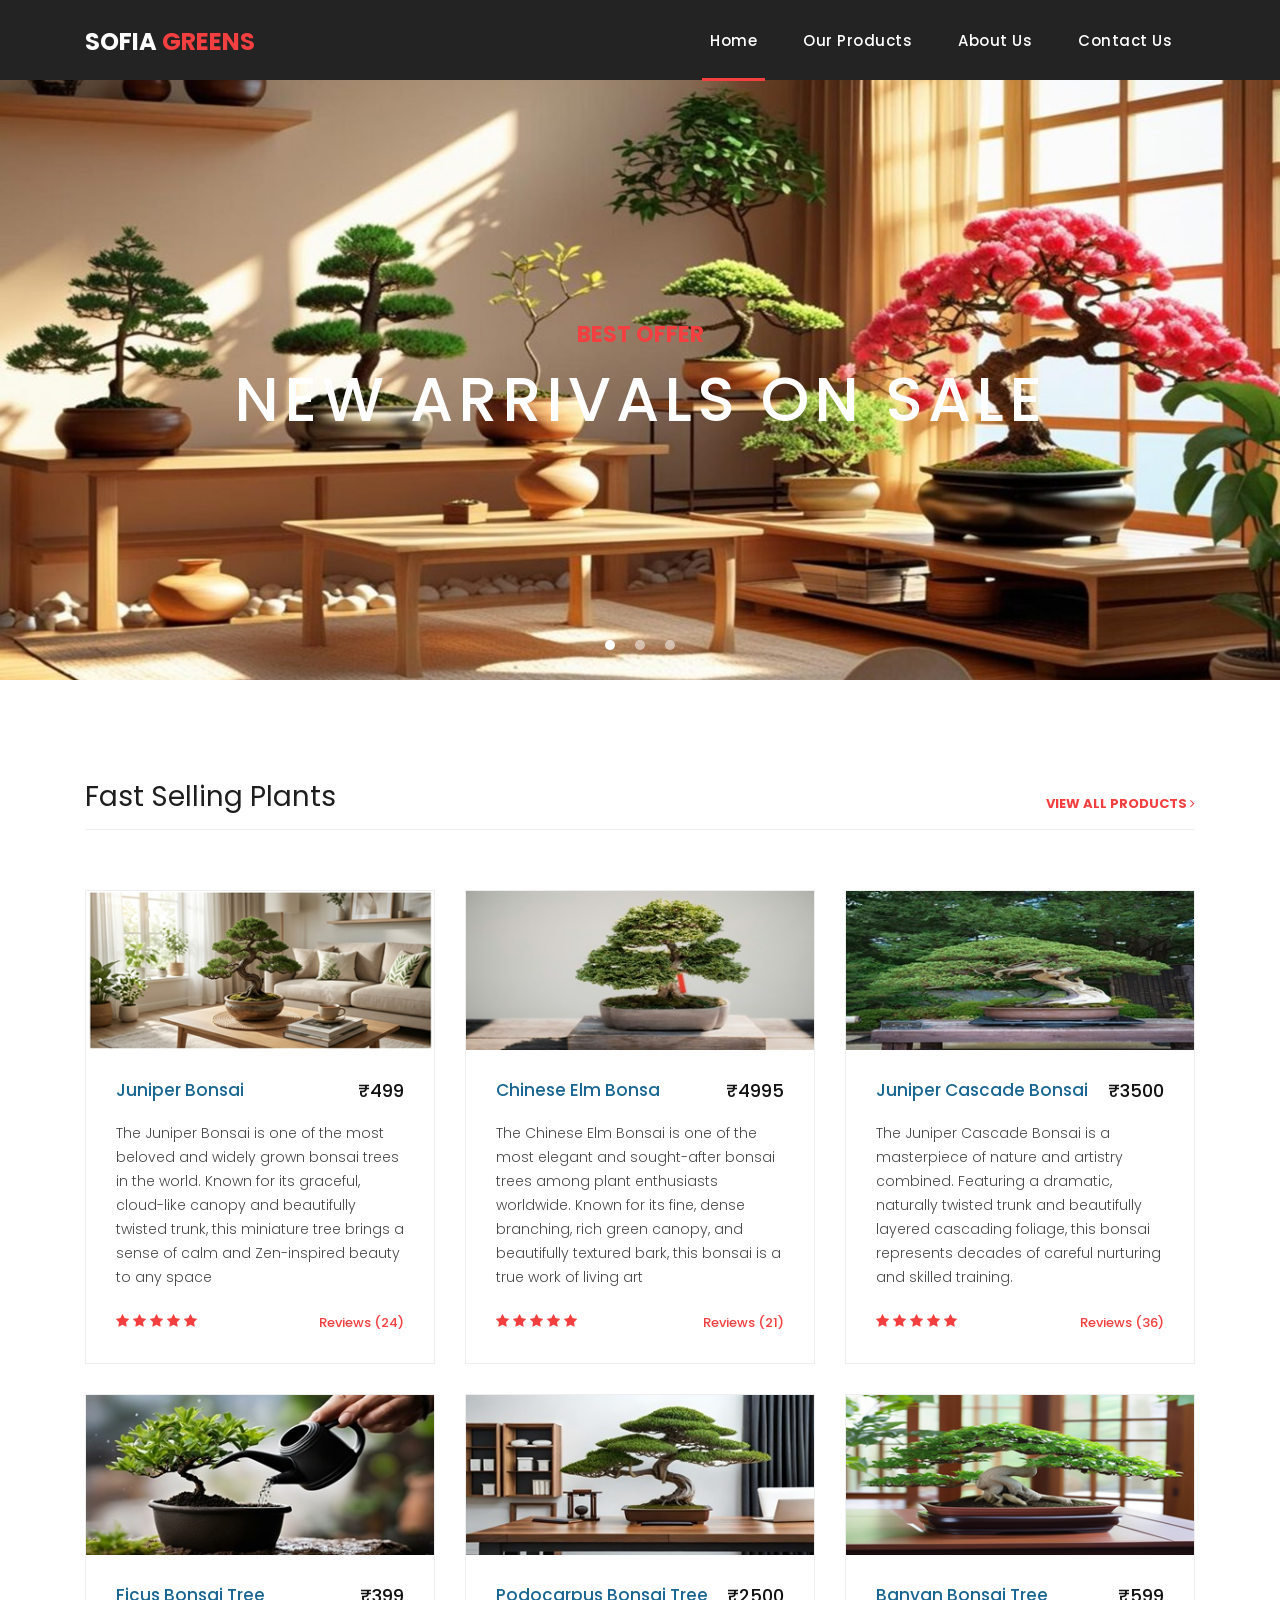
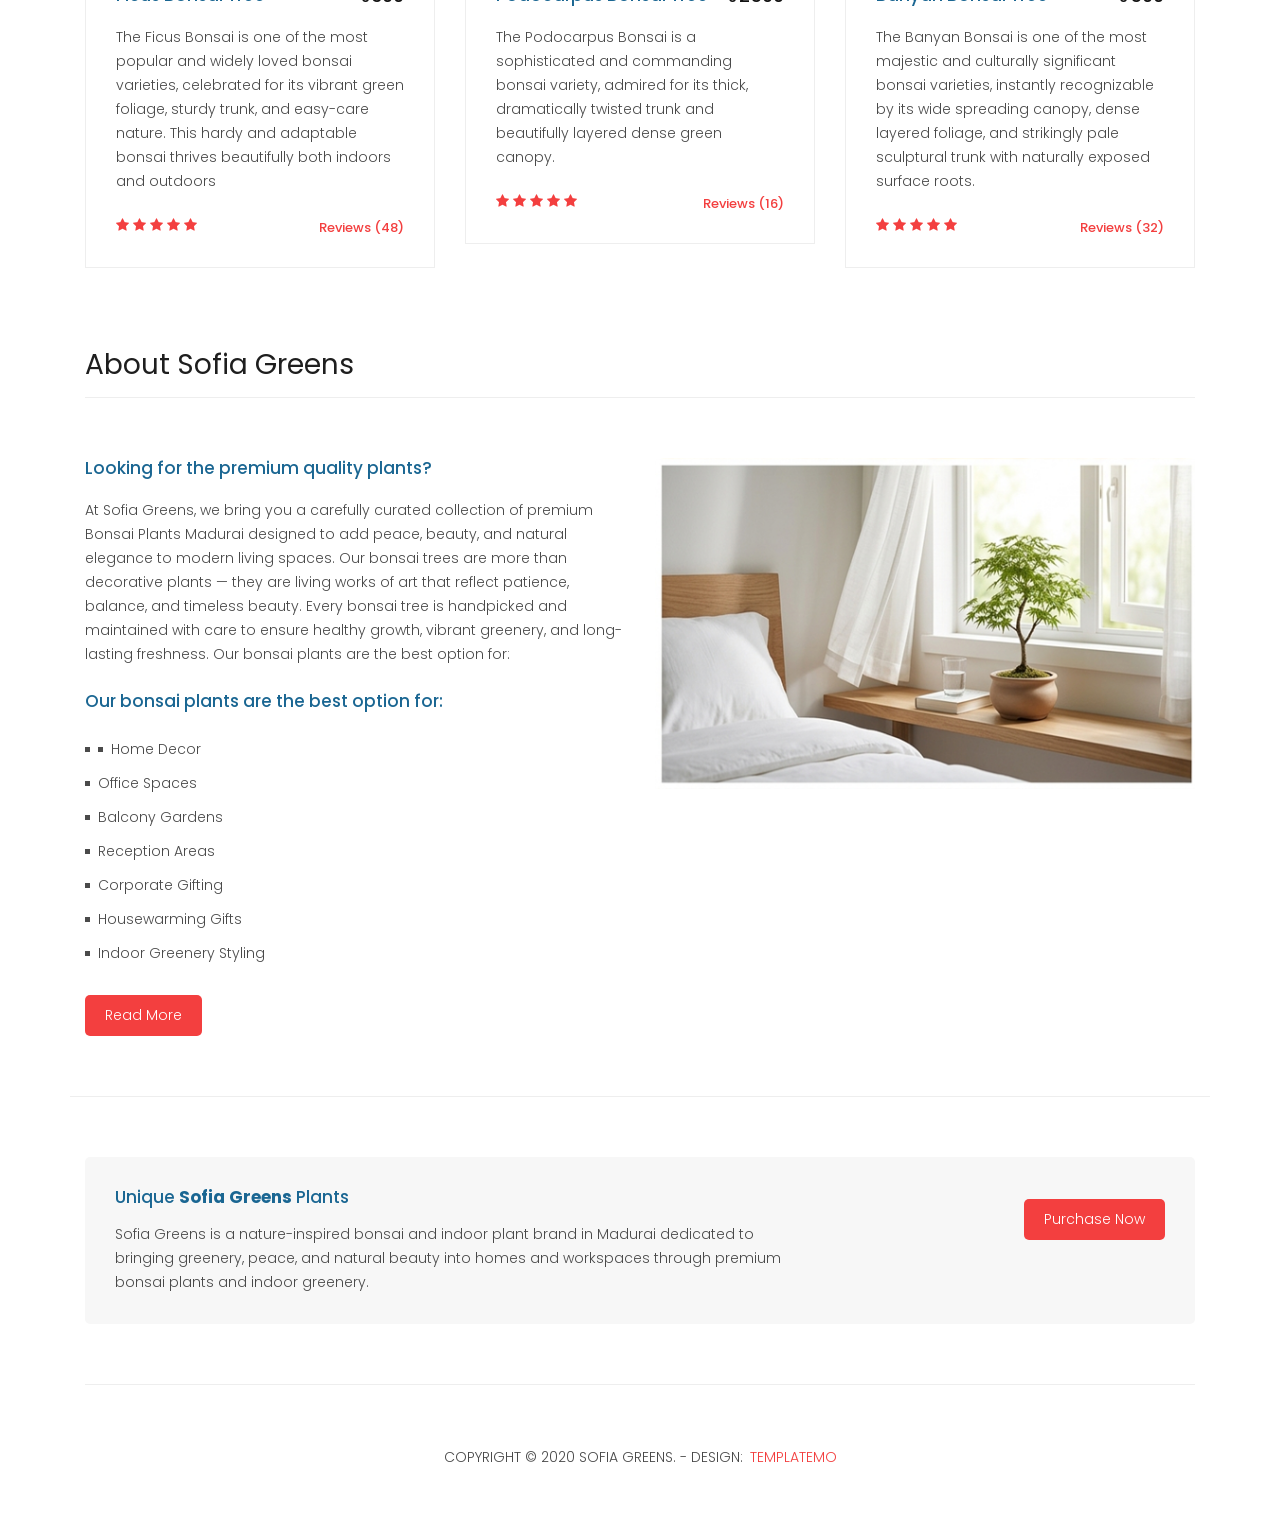
<file: index.html>
<!DOCTYPE html>
<html lang="en">

  <head>
<meta name="description" Content="Bonsai Plants Madurai, Bonsai Shop Madurai, Bonsai Trees Madurai, Indoor Plants Madurai, Best Bonsai Plants sale in Madurai">
<meta name="abstract" Content="Bonsai Plants Madurai, Bonsai Shop Madurai, Bonsai Trees Madurai, Indoor Plants Madurai, Best Bonsai Plants sale in Madurai">
<meta name="page-topic" Content="Bonsai Plants Madurai, Bonsai Shop Madurai, Bonsai Trees Madurai, Indoor Plants Madurai, Best Bonsai Plants sale in Madurai">
<meta name="page-type" Content="Bonsai Plants Madurai, Bonsai Shop Madurai, Bonsai Trees Madurai, Indoor Plants Madurai, Best Bonsai Plants sale in Madurai">
<meta name="classification" Content="Bonsai Plants Madurai, Bonsai Shop Madurai, Bonsai Trees Madurai, Indoor Plants Madurai, Best Bonsai Plants sale in Madurai">
<meta name="geography" Content="Madurai, Virudhunagar, Sivakasi, Trichy">
<meta name="city" Content="Madurai, Virudhunagar, Sivakasi, Trichy">
    <meta charset="utf-8">
    <meta name="viewport" content="width=device-width, initial-scale=1, shrink-to-fit=no">
    <meta name="description" content="">
    <meta name="author" content="">
    <link href="https://fonts.googleapis.com/css?family=Poppins:100,200,300,400,500,600,700,800,900&display=swap" rel="stylesheet">

    <title>Sofia Greens</title>

    <!-- Bootstrap core CSS -->
    <link href="vendor/bootstrap/css/bootstrap.min.css" rel="stylesheet">
<!--

TemplateMo 546 Sixteen Clothing

https://templatemo.com/tm-546-sixteen-clothing

-->

    <!-- Additional CSS Files -->
    <link rel="stylesheet" href="assets/css/fontawesome.css">
    <link rel="stylesheet" href="assets/css/templatemo-sixteen.css">
    <link rel="stylesheet" href="assets/css/owl.css">

  </head>

  <body>

    <!-- ***** Preloader Start ***** -->
    <div id="preloader">
        <div class="jumper">
            <div></div>
            <div></div>
            <div></div>
        </div>
    </div>  
    <!-- ***** Preloader End ***** -->

    <!-- Header -->
    <header class="">
      <nav class="navbar navbar-expand-lg">
        <div class="container">
          <a class="navbar-brand" href="index.html"><h2>Sofia <em>Greens</em></h2></a>
          <button class="navbar-toggler" type="button" data-toggle="collapse" data-target="#navbarResponsive" aria-controls="navbarResponsive" aria-expanded="false" aria-label="Toggle navigation">
            <span class="navbar-toggler-icon"></span>
          </button>
          <div class="collapse navbar-collapse" id="navbarResponsive">
            <ul class="navbar-nav ml-auto">
              <li class="nav-item active">
                <a class="nav-link" href="index.html">Home
                  <span class="sr-only">(current)</span>
                </a>
              </li> 
              <li class="nav-item">
                <a class="nav-link" href="products.html">Our Products</a>
              </li>
              <li class="nav-item">
                <a class="nav-link" href="about.html">About Us</a>
              </li>
              <li class="nav-item">
                <a class="nav-link" href="contact.html">Contact Us</a>
              </li>
            </ul>
          </div>
        </div>
      </nav>
    </header>

    <!-- Page Content -->
    <!-- Banner Starts Here -->
    <div class="banner header-text">
      <div class="owl-banner owl-carousel">
        <div class="banner-item-01">
          <div class="text-content">
            <h4>Best Offer</h4>
            <h2>New Arrivals On Sale</h2>
          </div>
        </div>
        <div class="banner-item-02">
          <div class="text-content">
            <h4>Flash Deals</h4>
            <h2>Get your best products</h2>
          </div>
        </div>
        <div class="banner-item-03">
          <div class="text-content">
            <h4>Last Minute</h4>
            <h2>Grab last minute deals</h2>
          </div>
        </div>
      </div>
    </div>
    <!-- Banner Ends Here -->

    <div class="latest-products">
      <div class="container">
        <div class="row">
          <div class="col-md-12">
            <div class="section-heading">
              <h2>Fast Selling Plants</h2>
              <a href="products.html">view all products <i class="fa fa-angle-right"></i></a>
            </div>
          </div>
          <div class="col-md-4">
            <div class="product-item">
              <a href="#"><img src="assets/images/Products image1.png" alt=""></a>
              <div class="down-content">
                <a href="#"><h4>Juniper Bonsai</h4></a>
                <h6>₹499</h6>
                <p>The Juniper Bonsai is one of the most beloved and widely grown bonsai trees in the world. Known for its graceful, cloud-like canopy and beautifully twisted trunk, this miniature tree brings a sense of calm and Zen-inspired beauty to any space</p>
                <ul class="stars">
                  <li><i class="fa fa-star"></i></li>
                  <li><i class="fa fa-star"></i></li>
                  <li><i class="fa fa-star"></i></li>
                  <li><i class="fa fa-star"></i></li>
                  <li><i class="fa fa-star"></i></li>
                </ul>
                <span>Reviews (24)</span>
              </div>
            </div>
          </div>
          <div class="col-md-4">
            <div class="product-item">
              <a href="#"><img src="assets/images/product image2.jpg" alt=""></a>
              <div class="down-content">
                <a href="#"><h4>Chinese Elm Bonsa</h4></a>
                <h6>₹4995</h6>
                <p>The Chinese Elm Bonsai is one of the most elegant and sought-after bonsai trees among plant enthusiasts worldwide. Known for its fine, dense branching, rich green canopy, and beautifully textured bark, this bonsai is a true work of living art</p>
                <ul class="stars">
                  <li><i class="fa fa-star"></i></li>
                  <li><i class="fa fa-star"></i></li>
                  <li><i class="fa fa-star"></i></li>
                  <li><i class="fa fa-star"></i></li>
                  <li><i class="fa fa-star"></i></li>
                </ul>
                <span>Reviews (21)</span>
              </div>
            </div>
          </div>
          <div class="col-md-4">
            <div class="product-item">
              <a href="#"><img src="assets/images/product image3.jpg" alt=""></a>
              <div class="down-content">
                <a href="#"><h4>Juniper Cascade Bonsai</h4></a>
                <h6>₹3500</h6>
                <p>The Juniper Cascade Bonsai is a masterpiece of nature and artistry combined. Featuring a dramatic, naturally twisted trunk and beautifully layered cascading foliage, this bonsai represents decades of careful nurturing and skilled training.</p>
                <ul class="stars">
                  <li><i class="fa fa-star"></i></li>
                  <li><i class="fa fa-star"></i></li>
                  <li><i class="fa fa-star"></i></li>
                  <li><i class="fa fa-star"></i></li>
                  <li><i class="fa fa-star"></i></li>
                </ul>
                <span>Reviews (36)</span>
              </div>
            </div>
          </div>
          <div class="col-md-4">
            <div class="product-item">
              <a href="#"><img src="assets/images/product image4.jpg" alt=""></a>
              <div class="down-content">
                <a href="#"><h4>Ficus Bonsai Tree</h4></a>
               <h6>₹399</h6>
                <p>The Ficus Bonsai is one of the most popular and widely loved bonsai varieties, celebrated for its vibrant green foliage, sturdy trunk, and easy-care nature. This hardy and adaptable bonsai thrives beautifully both indoors and outdoors</p>
                <ul class="stars">
                  <li><i class="fa fa-star"></i></li>
                  <li><i class="fa fa-star"></i></li>
                  <li><i class="fa fa-star"></i></li>
                  <li><i class="fa fa-star"></i></li>
                  <li><i class="fa fa-star"></i></li>
                </ul>
                <span>Reviews (48)</span>
              </div>
            </div>
          </div>
          <div class="col-md-4">
            <div class="product-item">
              <a href="#"><img src="assets/images/product image5.jpg" alt=""></a>
              <div class="down-content">
                <a href="#"><h4>Podocarpus Bonsai Tree</h4></a>
                <h6>₹2500</h6>
                <p>The Podocarpus Bonsai is a sophisticated and commanding bonsai variety, admired for its thick, dramatically twisted trunk and beautifully layered dense green canopy.</p>
                <ul class="stars">
                  <li><i class="fa fa-star"></i></li>
                  <li><i class="fa fa-star"></i></li>
                  <li><i class="fa fa-star"></i></li>
                  <li><i class="fa fa-star"></i></li>
                  <li><i class="fa fa-star"></i></li>
                </ul>
                <span>Reviews (16)</span>
              </div>
            </div>
          </div>
          <div class="col-md-4">
            <div class="product-item">
              <a href="#"><img src="assets/images/product image6.png" alt=""></a>
              <div class="down-content">
                <a href="#"><h4>Banyan Bonsai Tree</h4></a>
                <h6>₹599</h6>
                <p>The Banyan Bonsai is one of the most majestic and culturally significant bonsai varieties, instantly recognizable by its wide spreading canopy, dense layered foliage, and strikingly pale sculptural trunk with naturally exposed surface roots.</p>
                <ul class="stars">
                  <li><i class="fa fa-star"></i></li>
                  <li><i class="fa fa-star"></i></li>
                  <li><i class="fa fa-star"></i></li>
                  <li><i class="fa fa-star"></i></li>
                  <li><i class="fa fa-star"></i></li>
                </ul>
                <span>Reviews (32)</span>
              </div>
            </div>
          </div>
        </div>
      </div>
    </div>

    <div class="best-features">
      <div class="container">
        <div class="row">
          <div class="col-md-12">
            <div class="section-heading">
              <h2>About Sofia Greens</h2>
            </div>
          </div>
          <div class="col-md-6">
            <div class="left-content">
              <h4>Looking for the premium quality plants?</h4>
              <p><a rel="nofollow" href="https://templatemo.com/tm-546-sixteen-clothing" target="_parent"></a>At Sofia Greens, we bring you a carefully curated collection of premium Bonsai Plants Madurai designed to add peace, beauty, and natural elegance to modern living spaces. Our bonsai trees are more than decorative plants — they are living works of art that reflect patience, balance, and timeless beauty. Every bonsai tree is handpicked and maintained with care to ensure healthy growth, vibrant greenery, and long-lasting freshness. Our bonsai plants are the best option for:</p>
<a rel="nofollow" href="https://templatemo.com/contact"><h4>Our bonsai plants are the best option for:</h4></p>
              <ul class="featured-list">
                <li><a href="#">Home Decor</a></li>
                <li><a href="#">Office Spaces</a></li>                  
                <li><a href="#">Balcony Gardens</a></li>
                <li><a href="#">Reception Areas</a></li>
                <li><a href="#">Corporate Gifting</a></li>
                <li><a href="#">Housewarming Gifts</a></li>
                <li><a href="#">Indoor Greenery Styling</a></li>
              </ul>
              <a href="about.html" class="filled-button">Read More</a>
            </div>
          </div>
          <div class="col-md-6">
            <div class="right-image">
              <img src="assets/images/Home page1.png" alt="">
            </div>
          </div>
        </div>
      </div>
    </div>


    <div class="call-to-action">
      <div class="container">
        <div class="row">
          <div class="col-md-12">
            <div class="inner-content">
              <div class="row">
                <div class="col-md-8">
                  <h4>Unique <em>Sofia Greens</em> Plants</h4>
                  <p>Sofia Greens is a nature-inspired bonsai and indoor plant brand in Madurai dedicated to bringing greenery, peace, and natural beauty into homes and workspaces through premium bonsai plants and indoor greenery.</p>
                </div>
                <div class="col-md-4">
                  <a href="#" class="filled-button">Purchase Now</a>
                </div>
              </div>
            </div>
          </div>
        </div>
      </div>
    </div>

    
    <footer>
      <div class="container">
        <div class="row">
          <div class="col-md-12">
            <div class="inner-content">
              <p>Copyright &copy; 2020 Sofia Greens.
            
            - Design: <a rel="nofollow noopener" href="https://templatemo.com" target="_blank">TemplateMo</a></p>
            </div>
          </div>
        </div>
      </div>
    </footer>


    <!-- Bootstrap core JavaScript -->
    <script src="vendor/jquery/jquery.min.js"></script>
    <script src="vendor/bootstrap/js/bootstrap.bundle.min.js"></script>


    <!-- Additional Scripts -->
    <script src="assets/js/custom.js"></script>
    <script src="assets/js/owl.js"></script>
    <script src="assets/js/slick.js"></script>
    <script src="assets/js/isotope.js"></script>
    <script src="assets/js/accordions.js"></script>


    <script language = "text/Javascript"> 
      cleared[0] = cleared[1] = cleared[2] = 0; //set a cleared flag for each field
      function clearField(t){                   //declaring the array outside of the
      if(! cleared[t.id]){                      // function makes it static and global
          cleared[t.id] = 1;  // you could use true and false, but that's more typing
          t.value='';         // with more chance of typos
          t.style.color='#fff';
          }
      }
    </script>


  </body>

</html>
</file>
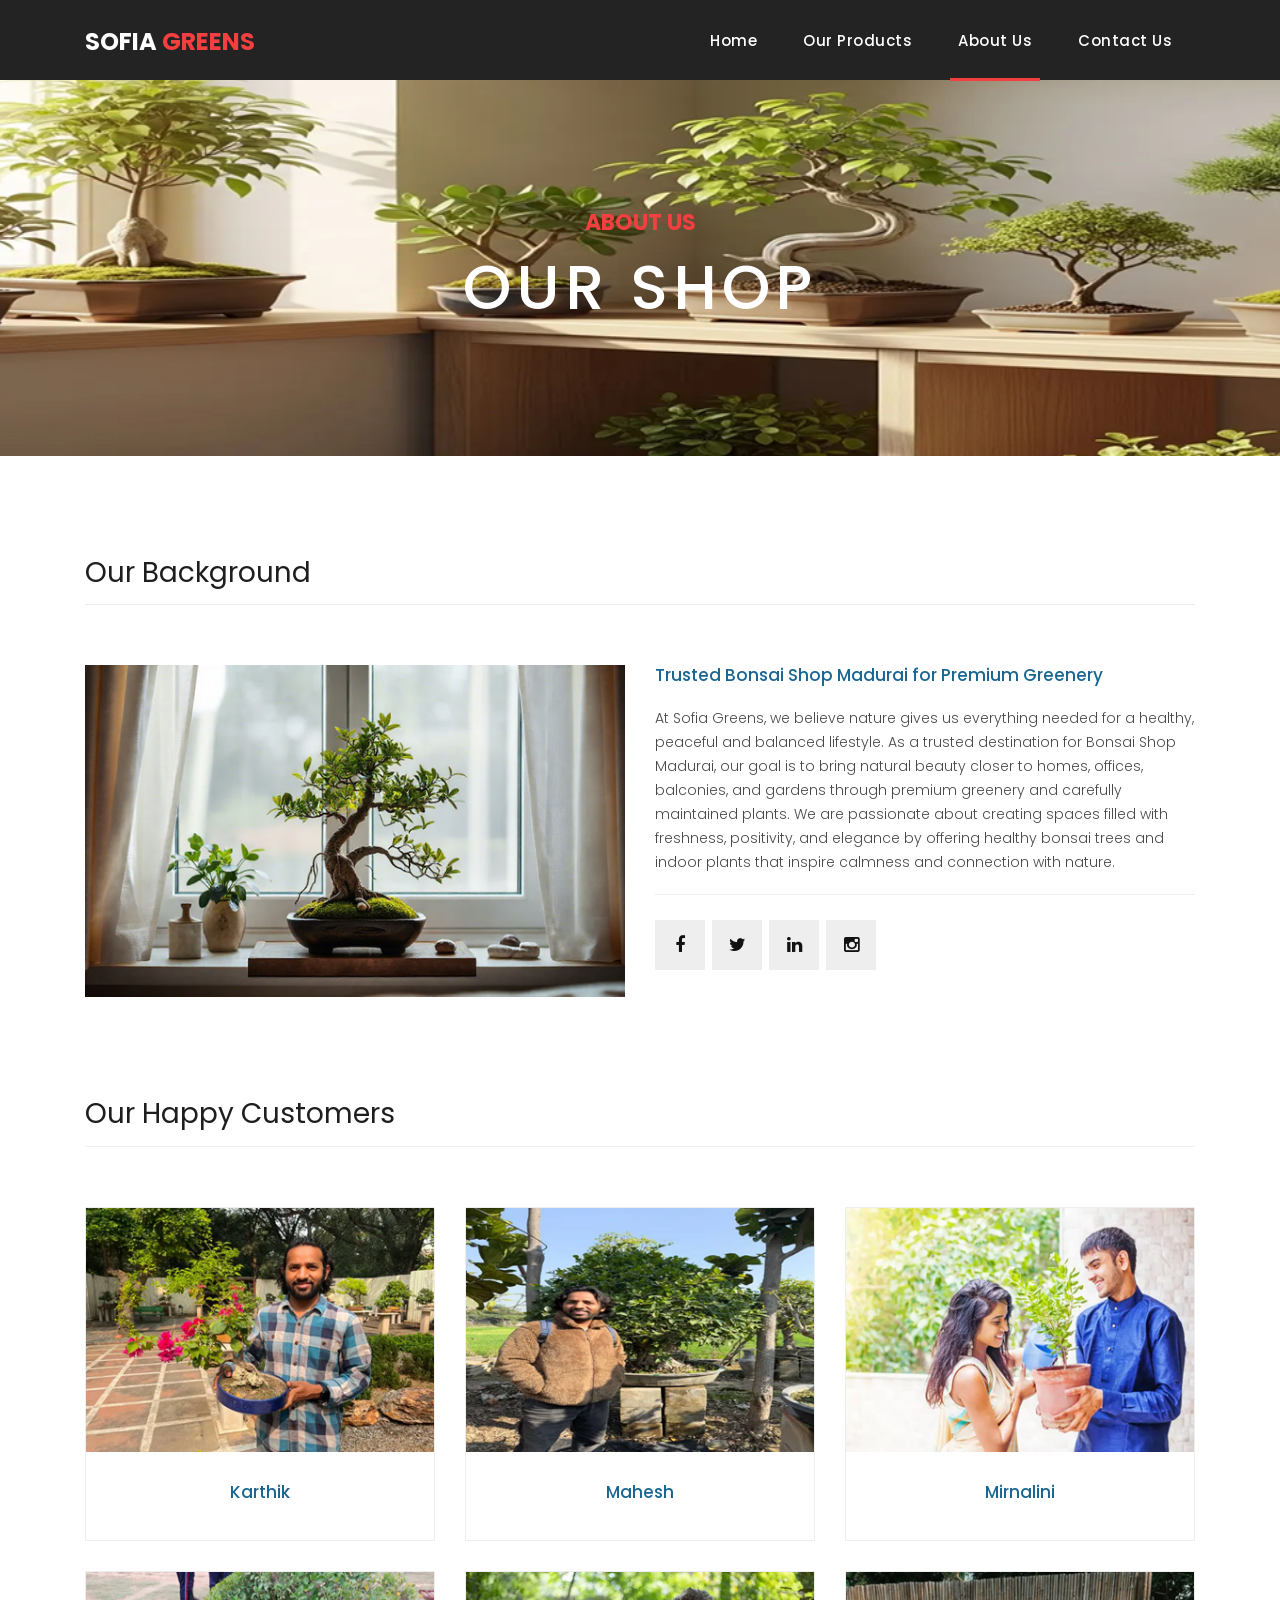
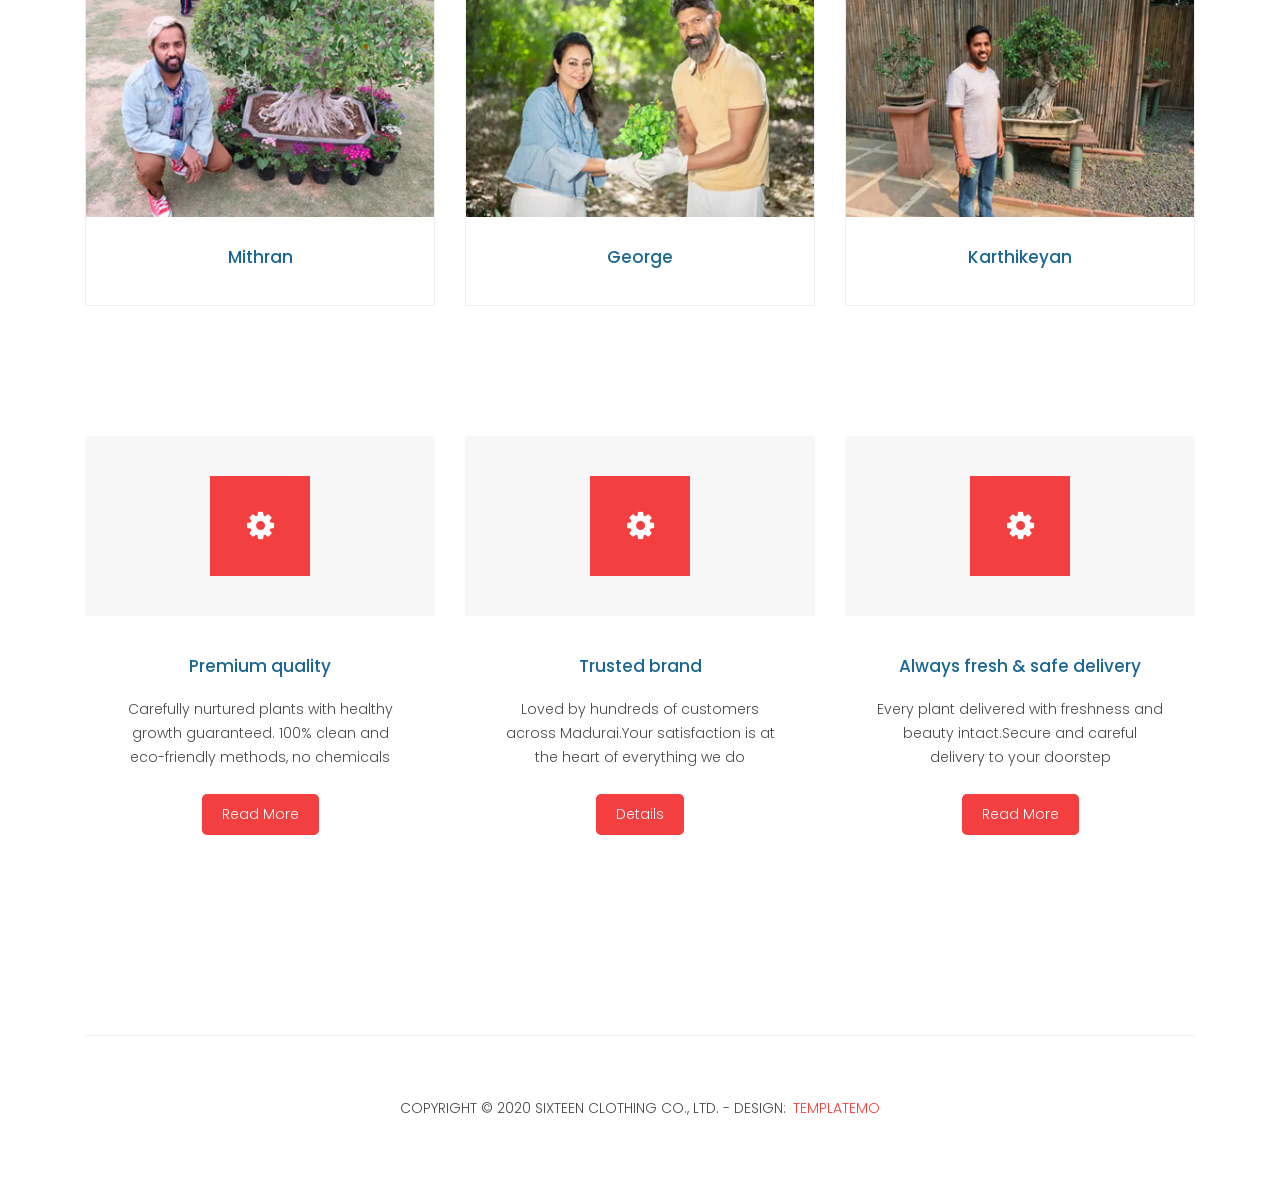
<file: about.html>
<!DOCTYPE html>
<html lang="en">

  <head>

    <meta charset="utf-8">
    <meta name="viewport" content="width=device-width, initial-scale=1, shrink-to-fit=no">
    <meta name="description" content="">
    <meta name="author" content="">
    <link href="https://fonts.googleapis.com/css?family=Poppins:100,200,300,400,500,600,700,800,900&display=swap" rel="stylesheet">

    <title>Sixteen Clothing - About Page</title>

    <!-- Bootstrap core CSS -->
    <link href="vendor/bootstrap/css/bootstrap.min.css" rel="stylesheet">
<!--

TemplateMo 546 Sixteen Clothing

https://templatemo.com/tm-546-sixteen-clothing

-->

    <!-- Additional CSS Files -->
    <link rel="stylesheet" href="assets/css/fontawesome.css">
    <link rel="stylesheet" href="assets/css/templatemo-sixteen.css">
    <link rel="stylesheet" href="assets/css/owl.css">

  </head>

  <body>

    <!-- ***** Preloader Start ***** -->
    <div id="preloader">
        <div class="jumper">
            <div></div>
            <div></div>
            <div></div>
        </div>
    </div>  
    <!-- ***** Preloader End ***** -->

    <!-- Header -->
    <header class="">
      <nav class="navbar navbar-expand-lg">
        <div class="container">
          <a class="navbar-brand" href="index.html"><h2>Sofia <em>Greens</em></h2></a>
          <button class="navbar-toggler" type="button" data-toggle="collapse" data-target="#navbarResponsive" aria-controls="navbarResponsive" aria-expanded="false" aria-label="Toggle navigation">
            <span class="navbar-toggler-icon"></span>
          </button>
          <div class="collapse navbar-collapse" id="navbarResponsive">
            <ul class="navbar-nav ml-auto">
              <li class="nav-item">
                <a class="nav-link" href="index.html">Home
                  <span class="sr-only">(current)</span>
                </a>
              </li> 
              <li class="nav-item">
                <a class="nav-link" href="products.html">Our Products</a>
              </li>
              <li class="nav-item active">
                <a class="nav-link" href="about.html">About Us</a>
              </li>
              <li class="nav-item">
                <a class="nav-link" href="contact.html">Contact Us</a>
              </li>
            </ul>
          </div>
        </div>
      </nav>
    </header>

    <!-- Page Content -->
    <div class="page-heading about-heading header-text">
      <div class="container">
        <div class="row">
          <div class="col-md-12">
            <div class="text-content">
              <h4>about us</h4>
              <h2>our shop</h2>
            </div>
          </div>
        </div>
      </div>
    </div>


    <div class="best-features about-features">
      <div class="container">
        <div class="row">
          <div class="col-md-12">
            <div class="section-heading">
              <h2>Our Background</h2>
            </div>
          </div>
          <div class="col-md-6">
            <div class="right-image">
              <img src="assets/images/H2.png" alt="">
            </div>
          </div>
          <div class="col-md-6">
            <div class="left-content">
              <h4>Trusted Bonsai Shop Madurai for Premium Greenery</h4>
              <p>At Sofia Greens, we believe nature gives us everything needed for a healthy, peaceful and balanced lifestyle. As a trusted destination for Bonsai Shop Madurai, our goal is to bring natural beauty closer to homes, offices, balconies, and gardens through premium greenery and carefully maintained plants. We are passionate about creating spaces filled with freshness, positivity, and elegance by offering healthy bonsai trees and indoor plants that inspire calmness and connection with nature.</p>
              <ul class="social-icons">
                <li><a href="#"><i class="fa fa-facebook"></i></a></li>
                <li><a href="#"><i class="fa fa-twitter"></i></a></li>
                <li><a href="#"><i class="fa fa-linkedin"></i></a></li>
                <li><a href="#"><i class="fa fa-instagram"></i></a></li>
              </ul>
            </div>
          </div>
        </div>
      </div>
    </div>

    
    <div class="team-members">
      <div class="container">
        <div class="row">
          <div class="col-md-12">
            <div class="section-heading">
              <h2>Our Happy Customers</h2>
            </div>
          </div>
          <div class="col-md-4">
            <div class="team-member">
              <div class="thumb-container">
                <img src="assets/images/cust1.png" alt="">
                <div class="hover-effect">
                  <div class="hover-content">
                  </div>
                </div>
              </div>
              <div class="down-content">
                <h4>Karthik</h4>
            </div>
            </div>
          </div>
          <div class="col-md-4">
            <div class="team-member">
              <div class="thumb-container">
                <img src="assets/images/cust2.png" alt="">
                <div class="hover-effect">
                  <div class="hover-content">
                  </div>
                </div>
              </div>
              <div class="down-content">
                <h4>Mahesh</h4>
              </div>
            </div>
          </div>
          <div class="col-md-4">
            <div class="team-member">
              <div class="thumb-container">
                <img src="assets/images/cust3.png" alt="">
                <div class="hover-effect">
                  <div class="hover-content">
                  </div>
                </div>
              </div>
              <div class="down-content">
                <h4>Mirnalini</h4>
              </div>
            </div>
          </div>
          <div class="col-md-4">
            <div class="team-member">
              <div class="thumb-container">
                <img src="assets/images/cust4.png" alt="">
                <div class="hover-effect">
                  <div class="hover-content">
                  </div>
                </div>
              </div>
              <div class="down-content">
                <h4>Mithran</h4>
              </div>
            </div>
          </div>
          <div class="col-md-4">
            <div class="team-member">
              <div class="thumb-container">
                <img src="assets/images/cust5.png" alt="">
                <div class="hover-effect">
                  <div class="hover-content">
                  </div>
                </div>
              </div>
              <div class="down-content">
                <h4>George</h4>
              </div>
            </div>
          </div>
          <div class="col-md-4">
            <div class="team-member">
              <div class="thumb-container">
                <img src="assets/images/cust6.png" alt="">
                <div class="hover-effect">
                  <div class="hover-content">
                  </div>
                </div>
              </div>
              <div class="down-content">
                <h4>Karthikeyan</h4>
              </div>
            </div>
          </div>
        </div>
      </div>
    </div>


    <div class="services">
      <div class="container">
        <div class="row">
          <div class="col-md-4">
            <div class="service-item">
              <div class="icon">
                <i class="fa fa-gear"></i>
              </div>
              <div class="down-content">
                <h4>Premium quality</h4>
                <p>Carefully nurtured plants with healthy growth guaranteed. 100% clean and eco-friendly methods, no chemicals</p>
                <a href="#" class="filled-button">Read More</a>
              </div>
            </div>
          </div>
          <div class="col-md-4">
            <div class="service-item">
              <div class="icon">
                <i class="fa fa-gear"></i>
              </div>
              <div class="down-content">
                <h4>Trusted brand</h4>
                <p>Loved by hundreds of customers across Madurai.Your satisfaction is at the heart of everything we do</p>
                <a href="#" class="filled-button">Details</a>
              </div>
            </div>
          </div>
          <div class="col-md-4">
            <div class="service-item">
              <div class="icon">
                <i class="fa fa-gear"></i>
              </div>
              <div class="down-content">
                <h4>Always fresh & safe delivery</h4>
                <p>Every plant delivered with freshness and beauty intact.Secure and careful delivery to your doorstep</p>
                <a href="#" class="filled-button">Read More</a>
              </div>
            </div>
          </div>
        </div>
      </div>
    </div>
    
    <footer>
      <div class="container">
        <div class="row">
          <div class="col-md-12">
            <div class="inner-content">
              <p>Copyright &copy; 2020 Sixteen Clothing Co., Ltd.
            
            - Design: <a rel="nofollow noopener" href="https://templatemo.com" target="_blank">TemplateMo</a></p>
            </div>
          </div>
        </div>
      </div>
    </footer>


    <!-- Bootstrap core JavaScript -->
    <script src="vendor/jquery/jquery.min.js"></script>
    <script src="vendor/bootstrap/js/bootstrap.bundle.min.js"></script>


    <!-- Additional Scripts -->
    <script src="assets/js/custom.js"></script>
    <script src="assets/js/owl.js"></script>
    <script src="assets/js/slick.js"></script>
    <script src="assets/js/isotope.js"></script>
    <script src="assets/js/accordions.js"></script>


    <script language = "text/Javascript"> 
      cleared[0] = cleared[1] = cleared[2] = 0; //set a cleared flag for each field
      function clearField(t){                   //declaring the array outside of the
      if(! cleared[t.id]){                      // function makes it static and global
          cleared[t.id] = 1;  // you could use true and false, but that's more typing
          t.value='';         // with more chance of typos
          t.style.color='#fff';
          }
      }
    </script>


  </body>

</html>
</file>
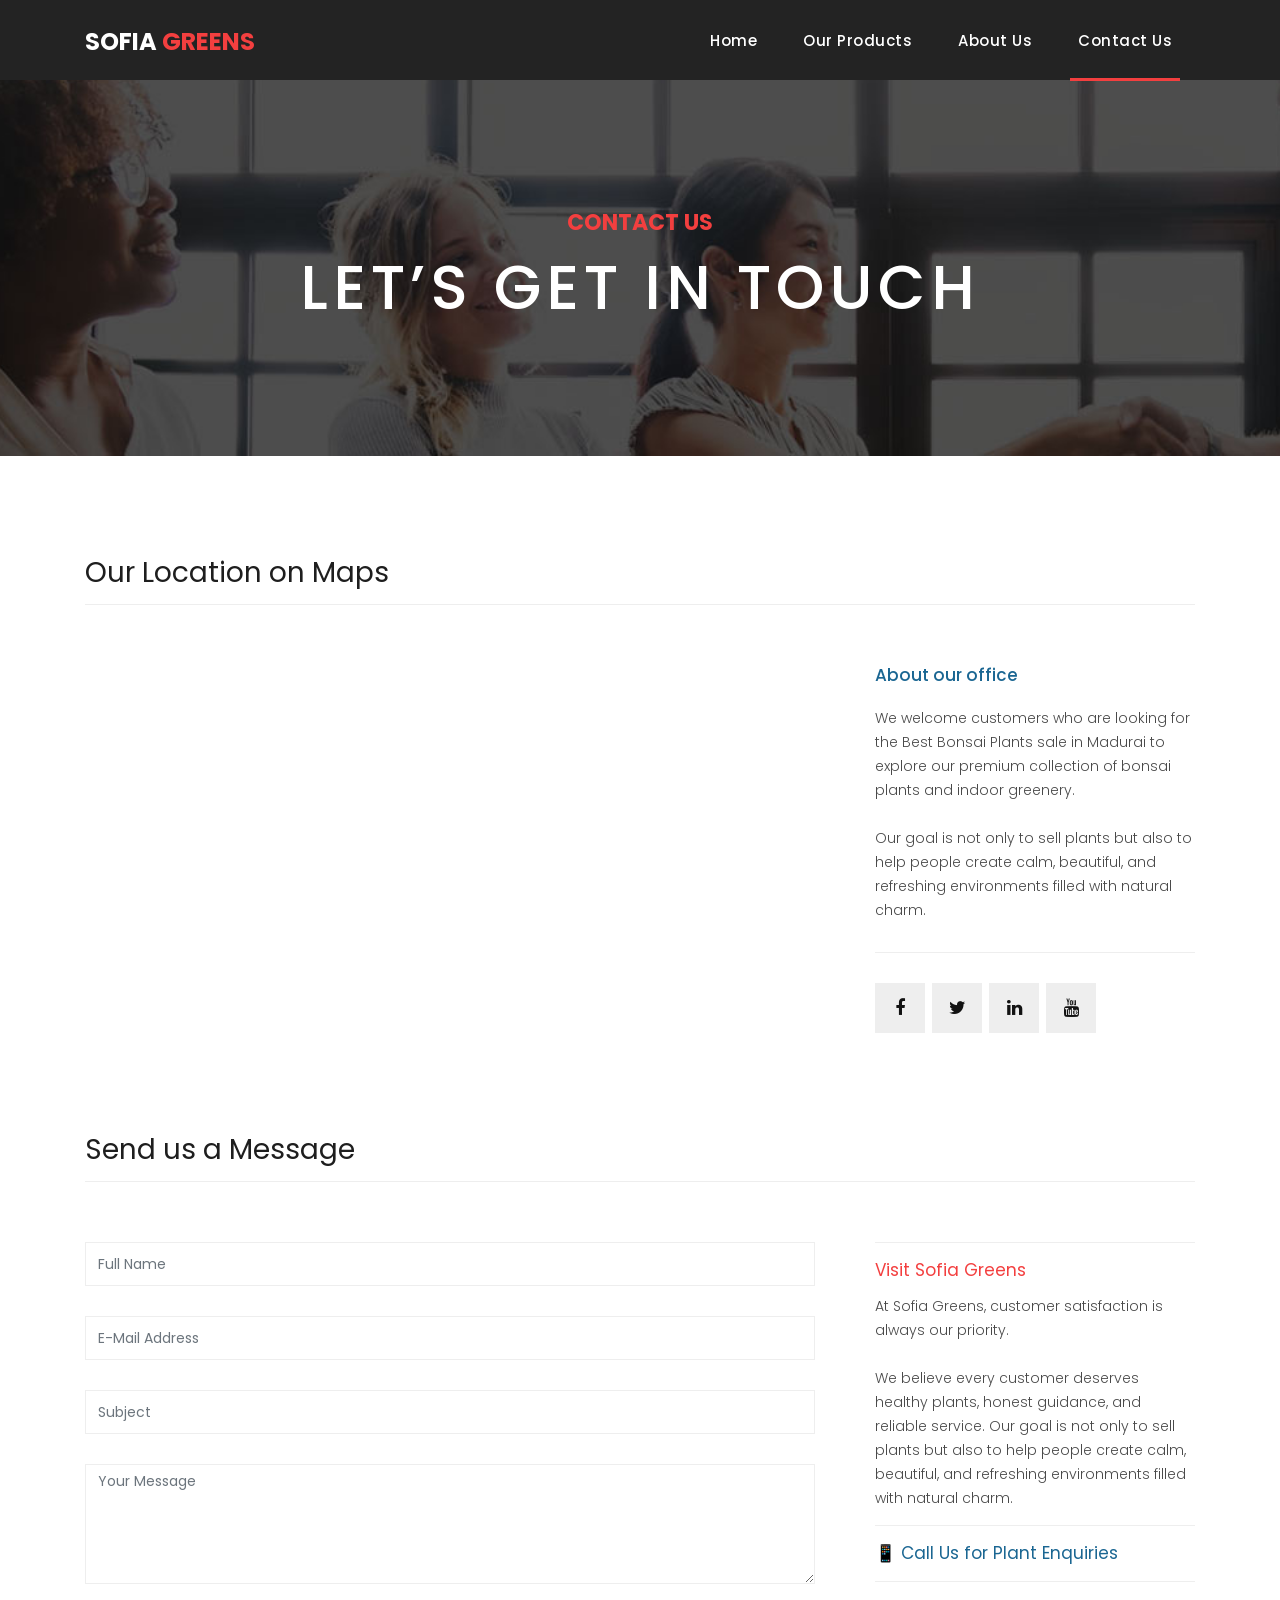
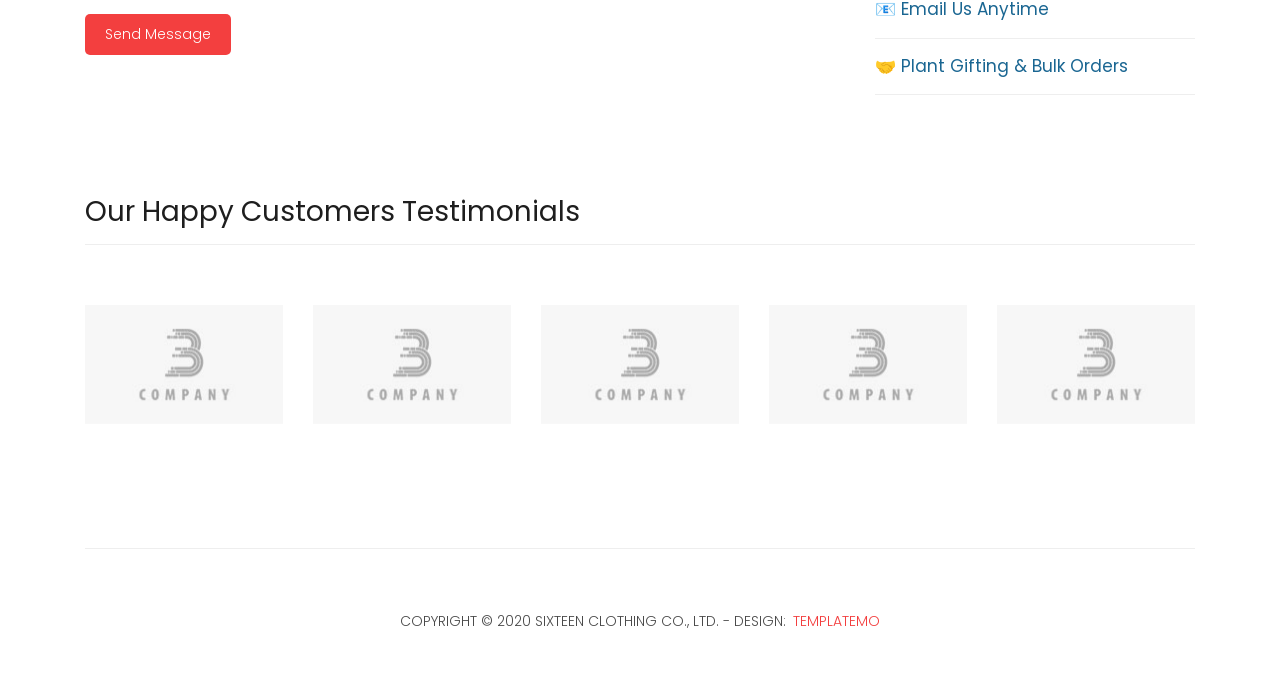
<file: contact.html>
<!DOCTYPE html>
<html lang="en">

  <head>

    <meta charset="utf-8">
    <meta name="viewport" content="width=device-width, initial-scale=1, shrink-to-fit=no">
    <meta name="description" content="">
    <meta name="author" content="">
    <link href="https://fonts.googleapis.com/css?family=Poppins:100,200,300,400,500,600,700,800,900&display=swap" rel="stylesheet">

    <title>Sixteen Clothing - Contact Page</title>

    <!-- Bootstrap core CSS -->
    <link href="vendor/bootstrap/css/bootstrap.min.css" rel="stylesheet">
<!--

TemplateMo 546 Sixteen Clothing

https://templatemo.com/tm-546-sixteen-clothing

-->

    <!-- Additional CSS Files -->
    <link rel="stylesheet" href="assets/css/fontawesome.css">
    <link rel="stylesheet" href="assets/css/templatemo-sixteen.css">
    <link rel="stylesheet" href="assets/css/owl.css">

  </head>

  <body>

    <!-- ***** Preloader Start ***** -->
    <div id="preloader">
        <div class="jumper">
            <div></div>
            <div></div>
            <div></div>
        </div>
    </div>  
    <!-- ***** Preloader End ***** -->

    <!-- Header -->
    <header class="">
      <nav class="navbar navbar-expand-lg">
        <div class="container">
          <a class="navbar-brand" href="index.html"><h2>Sofia <em>Greens</em></h2></a>
          <button class="navbar-toggler" type="button" data-toggle="collapse" data-target="#navbarResponsive" aria-controls="navbarResponsive" aria-expanded="false" aria-label="Toggle navigation">
            <span class="navbar-toggler-icon"></span>
          </button>
          <div class="collapse navbar-collapse" id="navbarResponsive">
            <ul class="navbar-nav ml-auto">
              <li class="nav-item">
                <a class="nav-link" href="index.html">Home
                  <span class="sr-only">(current)</span>
                </a>
              </li> 
              <li class="nav-item">
                <a class="nav-link" href="products.html">Our Products</a>
              </li>
              <li class="nav-item">
                <a class="nav-link" href="about.html">About Us</a>
              </li>
              <li class="nav-item active">
                <a class="nav-link" href="contact.html">Contact Us</a>
              </li>
            </ul>
          </div>
        </div>
      </nav>
    </header>

    <!-- Page Content -->
    <div class="page-heading contact-heading header-text">
      <div class="container">
        <div class="row">
          <div class="col-md-12">
            <div class="text-content">
              <h4>contact us</h4>
              <h2>let’s get in touch</h2>
            </div>
          </div>
        </div>
      </div>
    </div>


    <div class="find-us">
      <div class="container">
        <div class="row">
          <div class="col-md-12">
            <div class="section-heading">
              <h2>Our Location on Maps</h2>
            </div>
          </div>
          <div class="col-md-8">
<!-- How to change your own map point
	1. Go to Google Maps
	2. Click on your location point
	3. Click "Share" and choose "Embed map" tab
	4. Copy only URL and paste it within the src="" field below
-->
            <div id="map">
              <iframe src="https://maps.google.com/maps?q=Av.+L%C3%BAcio+Costa,+Rio+de+Janeiro+-+RJ,+Brazil&t=&z=13&ie=UTF8&iwloc=&output=embed" width="100%" height="330px" frameborder="0" style="border:0" allowfullscreen></iframe>
            </div>
          </div>
          <div class="col-md-4">
            <div class="left-content">
              <h4>About our office</h4>
              <p>We welcome customers who are looking for the Best Bonsai Plants sale in Madurai to explore our premium collection of bonsai plants and indoor greenery.<br><br>Our goal is not only to sell plants but also to help people create calm, beautiful, and refreshing environments filled with natural charm.</p>
              <ul class="social-icons">
                <li><a href="#"><i class="fa fa-facebook"></i></a></li>
                <li><a href="#"><i class="fa fa-twitter"></i></a></li>
                <li><a href="#"><i class="fa fa-linkedin"></i></a></li>
                <li><a href="#"><i class="fa fa-youtube"></i></a></li>
              </ul>
            </div>
          </div>
        </div>
      </div>
    </div>

    
    <div class="send-message">
      <div class="container">
        <div class="row">
          <div class="col-md-12">
            <div class="section-heading">
              <h2>Send us a Message</h2>
            </div>
          </div>
          <div class="col-md-8">
            <div class="contact-form">
              <form id="contact" action="" method="post">
                <div class="row">
                  <div class="col-lg-12 col-md-12 col-sm-12">
                    <fieldset>
                      <input name="name" type="text" class="form-control" id="name" placeholder="Full Name" required="">
                    </fieldset>
                  </div>
                  <div class="col-lg-12 col-md-12 col-sm-12">
                    <fieldset>
                      <input name="email" type="text" class="form-control" id="email" placeholder="E-Mail Address" required="">
                    </fieldset>
                  </div>
                  <div class="col-lg-12 col-md-12 col-sm-12">
                    <fieldset>
                      <input name="subject" type="text" class="form-control" id="subject" placeholder="Subject" required="">
                    </fieldset>
                  </div>
                  <div class="col-lg-12">
                    <fieldset>
                      <textarea name="message" rows="6" class="form-control" id="message" placeholder="Your Message" required=""></textarea>
                    </fieldset>
                  </div>
                  <div class="col-lg-12">
                    <fieldset>
                      <button type="submit" id="form-submit" class="filled-button">Send Message</button>
                    </fieldset>
                  </div>
                </div>
              </form>
            </div>
          </div>
          <div class="col-md-4">
            <ul class="accordion">
              <li>
                  <a>Visit Sofia Greens</a>
                  <div class="content">
                      <p>At Sofia Greens, customer satisfaction is always our priority.<br><br>We believe every customer deserves healthy plants, honest guidance, and reliable service. Our goal is not only to sell plants but also to help people create calm, beautiful, and refreshing environments filled with natural charm.</p>
                  </div>
              </li>
              <li>
                  <a>📱 Call Us for Plant Enquiries</a>
                  <div class="content">
                      <p>Have questions about bonsai care, best indoor plants, plant gifting, or bulk orders? Our team is always ready to help you with friendly support and clear guidance.<br>📞 Phone: +91 98976543210</p>
                  </div>
              </li>
              <li>
                  <a>📧 Email Us Anytime</a>
                  <div class="content">
                      <p>For detailed enquiries, business discussions, collaborations, or plant-related support, feel free to contact us through email.<br> 📧 Email: sofia.mareesan@gmail.com<br><br>We regularly respond to customer enquiries and provide all the information needed to help you choose the right plants for your home, office, or gifting requirements.</p>
                  </div>
              </li>
              <li>
                  <a>🤝 Plant Gifting & Bulk Orders</a>
                  <div class="content">
                      <p>Sofia Greens proudly offers customized plant gifting and bulk greenery solutions for businesses, events, offices, cafés, and celebrations. Bonsai plants and indoor greenery make meaningful gifts that symbolize growth, positivity, and wellness.<br><br>Whether you need decorative bonsai plants for corporate gifting or indoor greenery for commercial spaces, we provide carefully maintained plants with stylish presentation options.</p>
                  </div>
              </li>
            </ul>
          </div>
        </div>
      </div>
    </div>

    <div class="happy-clients">
      <div class="container">
        <div class="row">
          <div class="col-md-12">
            <div class="section-heading">
              <h2>Our Happy Customers Testimonials</h2>
            </div>
          </div>
          <div class="col-md-12">
            <div class="owl-clients owl-carousel">
              <div class="client-item">
                <img src="assets/images/client-01.png" alt="1">
              </div>
              
              <div class="client-item">
                <img src="assets/images/client-01.png" alt="2">
              </div>
              
              <div class="client-item">
                <img src="assets/images/client-01.png" alt="3">
              </div>
              
              <div class="client-item">
                <img src="assets/images/client-01.png" alt="4">
              </div>
              
              <div class="client-item">
                <img src="assets/images/client-01.png" alt="5">
              </div>
              
              <div class="client-item">
                <img src="assets/images/client-01.png" alt="6">
              </div>
            </div>
          </div>
        </div>
      </div>
    </div>

    
    <footer>
      <div class="container">
        <div class="row">
          <div class="col-md-12">
            <div class="inner-content">
              <p>Copyright &copy; 2020 Sixteen Clothing Co., Ltd.
            
            - Design: <a rel="nofollow noopener" href="https://templatemo.com" target="_blank">TemplateMo</a></p>
            </div>
          </div>
        </div>
      </div>
    </footer>


    <!-- Bootstrap core JavaScript -->
    <script src="vendor/jquery/jquery.min.js"></script>
    <script src="vendor/bootstrap/js/bootstrap.bundle.min.js"></script>


    <!-- Additional Scripts -->
    <script src="assets/js/custom.js"></script>
    <script src="assets/js/owl.js"></script>
    <script src="assets/js/slick.js"></script>
    <script src="assets/js/isotope.js"></script>
    <script src="assets/js/accordions.js"></script>


    <script language = "text/Javascript"> 
      cleared[0] = cleared[1] = cleared[2] = 0; //set a cleared flag for each field
      function clearField(t){                   //declaring the array outside of the
      if(! cleared[t.id]){                      // function makes it static and global
          cleared[t.id] = 1;  // you could use true and false, but that's more typing
          t.value='';         // with more chance of typos
          t.style.color='#fff';
          }
      }
    </script>


  </body>

</html>
</file>
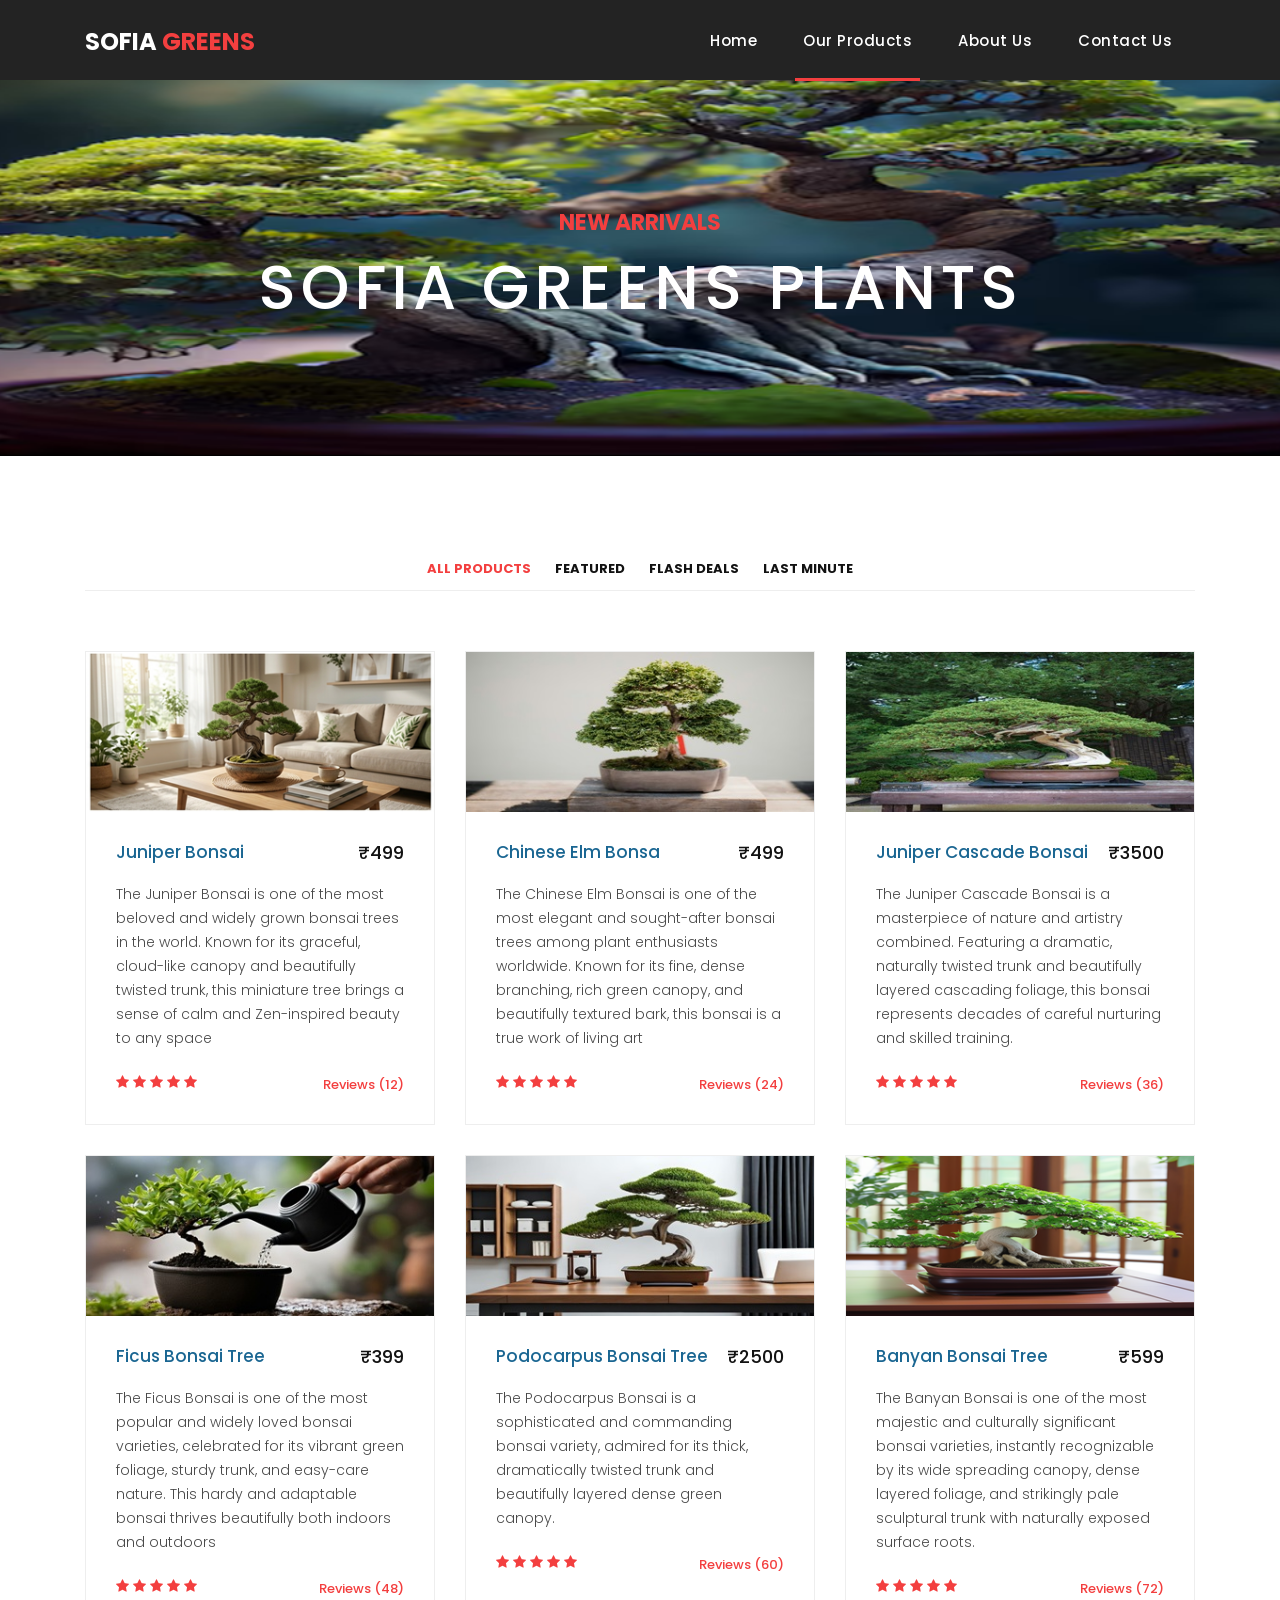
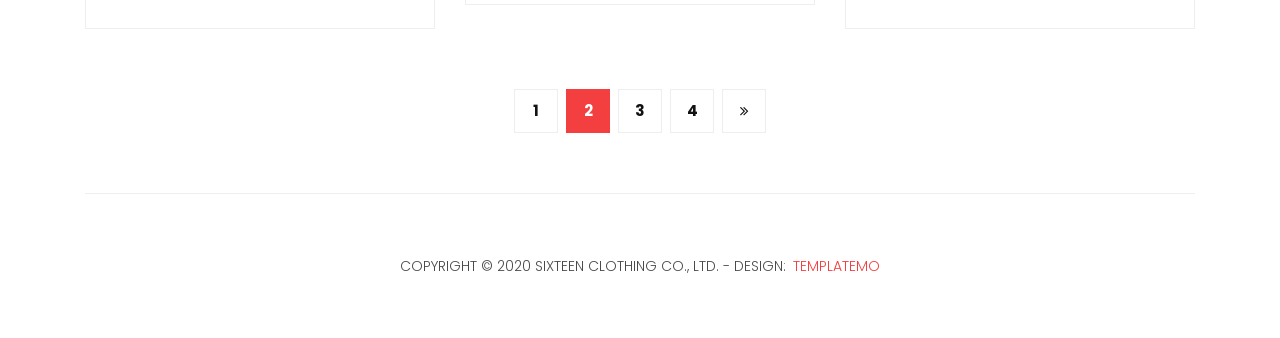
<file: products.html>
<!DOCTYPE html>
<html lang="en">

  <head>

    <meta charset="utf-8">
    <meta name="viewport" content="width=device-width, initial-scale=1, shrink-to-fit=no">
    <meta name="description" content="">
    <meta name="author" content="">
    <link href="https://fonts.googleapis.com/css?family=Poppins:100,200,300,400,500,600,700,800,900&display=swap" rel="stylesheet">

    <title>Sixteen Clothing Products</title>

    <!-- Bootstrap core CSS -->
    <link href="vendor/bootstrap/css/bootstrap.min.css" rel="stylesheet">
<!--

TemplateMo 546 Sixteen Clothing

https://templatemo.com/tm-546-sixteen-clothing

-->

    <!-- Additional CSS Files -->
    <link rel="stylesheet" href="assets/css/fontawesome.css">
    <link rel="stylesheet" href="assets/css/templatemo-sixteen.css">
    <link rel="stylesheet" href="assets/css/owl.css">

  </head>

  <body>

    <!-- ***** Preloader Start ***** -->
    <div id="preloader">
        <div class="jumper">
            <div></div>
            <div></div>
            <div></div>
        </div>
    </div>  
    <!-- ***** Preloader End ***** -->

    <!-- Header -->
    <header class="">
      <nav class="navbar navbar-expand-lg">
        <div class="container">
          <a class="navbar-brand" href="index.html"><h2>Sofia <em>Greens</em></h2></a>
          <button class="navbar-toggler" type="button" data-toggle="collapse" data-target="#navbarResponsive" aria-controls="navbarResponsive" aria-expanded="false" aria-label="Toggle navigation">
            <span class="navbar-toggler-icon"></span>
          </button>
          <div class="collapse navbar-collapse" id="navbarResponsive">
            <ul class="navbar-nav ml-auto">
              <li class="nav-item">
                <a class="nav-link" href="index.html">Home
                  <span class="sr-only">(current)</span>
                </a>
              </li> 
              <li class="nav-item active">
                <a class="nav-link" href="products.html">Our Products</a>
              </li>
              <li class="nav-item">
                <a class="nav-link" href="about.html">About Us</a>
              </li>
              <li class="nav-item">
                <a class="nav-link" href="contact.html">Contact Us</a>
              </li>
            </ul>
          </div>
        </div>
      </nav>
    </header>

    <!-- Page Content -->
    <div class="page-heading products-heading header-text">
      <div class="container">
        <div class="row">
          <div class="col-md-12">
            <div class="text-content">
              <h4>new arrivals</h4>
              <h2>Sofia Greens Plants</h2>
            </div>
          </div>
        </div>
      </div>
    </div>

    
    <div class="products">
      <div class="container">
        <div class="row">
          <div class="col-md-12">
            <div class="filters">
              <ul>
                  <li class="active" data-filter="*">All Products</li>
                  <li data-filter=".des">Featured</li>
                  <li data-filter=".dev">Flash Deals</li>
                  <li data-filter=".gra">Last Minute</li>
              </ul>
            </div>
          </div>
          <div class="col-md-12">
            <div class="filters-content">
                <div class="row grid">
                    <div class="col-lg-4 col-md-4 all des">
                      <div class="product-item">
                        <a href="#"><img src="assets/images/Products image1.png" alt=""></a>
                        <div class="down-content">
                          <a href="#"><h4>Juniper Bonsai</h4></a>
                          <h6>₹499</h6>
                          <p>The Juniper Bonsai is one of the most beloved and widely grown bonsai trees in the world. Known for its graceful, cloud-like canopy and beautifully twisted trunk, this miniature tree brings a sense of calm and Zen-inspired beauty to any space</p>
                          <ul class="stars">
                            <li><i class="fa fa-star"></i></li>
                            <li><i class="fa fa-star"></i></li>
                            <li><i class="fa fa-star"></i></li>
                            <li><i class="fa fa-star"></i></li>
                            <li><i class="fa fa-star"></i></li>
                          </ul>
                          <span>Reviews (12)</span>
                        </div>
                      </div>
                    </div>
                    <div class="col-lg-4 col-md-4 all dev">
                      <div class="product-item">
                        <a href="#"><img src="assets/images/product image2.jpg" alt=""></a>
                        <div class="down-content">
                          <a href="#"><h4>Chinese Elm Bonsa</h4></a>
                          <h6>₹499</h6>
                          <p>The Chinese Elm Bonsai is one of the most elegant and sought-after bonsai trees among plant enthusiasts worldwide. Known for its fine, dense branching, rich green canopy, and beautifully textured bark, this bonsai is a true work of living art</p>
                          <ul class="stars">
                            <li><i class="fa fa-star"></i></li>
                            <li><i class="fa fa-star"></i></li>
                            <li><i class="fa fa-star"></i></li>
                            <li><i class="fa fa-star"></i></li>
                            <li><i class="fa fa-star"></i></li>
                          </ul>
                          <span>Reviews (24)</span>
                        </div>
                      </div>
                    </div>
                    <div class="col-lg-4 col-md-4 all gra">
                      <div class="product-item">
                        <a href="#"><img src="assets/images/product image3.jpg" alt=""></a>
                        <div class="down-content">
                          <a href="#"><h4>Juniper Cascade Bonsai</h4></a>
                          <h6>₹3500</h6>
                          <p>The Juniper Cascade Bonsai is a masterpiece of nature and artistry combined. Featuring a dramatic, naturally twisted trunk and beautifully layered cascading foliage, this bonsai represents decades of careful nurturing and skilled training.</p>
                          <ul class="stars">
                            <li><i class="fa fa-star"></i></li>
                            <li><i class="fa fa-star"></i></li>
                            <li><i class="fa fa-star"></i></li>
                            <li><i class="fa fa-star"></i></li>
                            <li><i class="fa fa-star"></i></li>
                          </ul>
                          <span>Reviews (36)</span>
                        </div>
                      </div>
                    </div>
                    <div class="col-lg-4 col-md-4 all gra">
                      <div class="product-item">
                        <a href="#"><img src="assets/images/product image4.jpg" alt=""></a>
                        <div class="down-content">
                          <a href="#"><h4>Ficus Bonsai Tree</h4></a>
                          <h6>₹399</h6>
                          <p>The Ficus Bonsai is one of the most popular and widely loved bonsai varieties, celebrated for its vibrant green foliage, sturdy trunk, and easy-care nature. This hardy and adaptable bonsai thrives beautifully both indoors and outdoors</p>
                          <ul class="stars">
                            <li><i class="fa fa-star"></i></li>
                            <li><i class="fa fa-star"></i></li>
                            <li><i class="fa fa-star"></i></li>
                            <li><i class="fa fa-star"></i></li>
                            <li><i class="fa fa-star"></i></li>
                          </ul>
                          <span>Reviews (48)</span>
                        </div>
                      </div>
                    </div>
                    <div class="col-lg-4 col-md-4 all dev">
                      <div class="product-item">
                        <a href="#"><img src="assets/images/product image5.jpg" alt=""></a>
                        <div class="down-content">
                          <a href="#"><h4>Podocarpus Bonsai Tree</h4></a>
                          <h6>₹2500</h6>
                          <p>The Podocarpus Bonsai is a sophisticated and commanding bonsai variety, admired for its thick, dramatically twisted trunk and beautifully layered dense green canopy.</p>
                          <ul class="stars">
                            <li><i class="fa fa-star"></i></li>
                            <li><i class="fa fa-star"></i></li>
                            <li><i class="fa fa-star"></i></li>
                            <li><i class="fa fa-star"></i></li>
                            <li><i class="fa fa-star"></i></li>
                          </ul>
                          <span>Reviews (60)</span>
                        </div>
                      </div>
                    </div>
                    <div class="col-lg-4 col-md-4 all des">
                      <div class="product-item">
                        <a href="#"><img src="assets/images/product image6.png" alt=""></a>
                        <div class="down-content">
                          <a href="#"><h4>Banyan Bonsai Tree</h4></a>
                          <h6>₹599</h6>
                          <p>The Banyan Bonsai is one of the most majestic and culturally significant bonsai varieties, instantly recognizable by its wide spreading canopy, dense layered foliage, and strikingly pale sculptural trunk with naturally exposed surface roots.</p>
                          <ul class="stars">
                            <li><i class="fa fa-star"></i></li>
                            <li><i class="fa fa-star"></i></li>
                            <li><i class="fa fa-star"></i></li>
                            <li><i class="fa fa-star"></i></li>
                            <li><i class="fa fa-star"></i></li>
                          </ul>
                          <span>Reviews (72)</span>
                        </div>
                      </div>
                    </div>
                </div>
            </div>
          </div>
          <div class="col-md-12">
            <ul class="pages">
              <li><a href="#">1</a></li>
              <li class="active"><a href="#">2</a></li>
              <li><a href="#">3</a></li>
              <li><a href="#">4</a></li>
              <li><a href="#"><i class="fa fa-angle-double-right"></i></a></li>
            </ul>
          </div>
        </div>
      </div>
    </div>

    
    <footer>
      <div class="container">
        <div class="row">
          <div class="col-md-12">
            <div class="inner-content">
              <p>Copyright &copy; 2020 Sixteen Clothing Co., Ltd.
            
            - Design: <a rel="nofollow noopener" href="https://templatemo.com" target="_blank">TemplateMo</a></p>
            </div>
          </div>
        </div>
      </div>
    </footer>


    <!-- Bootstrap core JavaScript -->
    <script src="vendor/jquery/jquery.min.js"></script>
    <script src="vendor/bootstrap/js/bootstrap.bundle.min.js"></script>


    <!-- Additional Scripts -->
    <script src="assets/js/custom.js"></script>
    <script src="assets/js/owl.js"></script>
    <script src="assets/js/slick.js"></script>
    <script src="assets/js/isotope.js"></script>
    <script src="assets/js/accordions.js"></script>


    <script language = "text/Javascript"> 
      cleared[0] = cleared[1] = cleared[2] = 0; //set a cleared flag for each field
      function clearField(t){                   //declaring the array outside of the
      if(! cleared[t.id]){                      // function makes it static and global
          cleared[t.id] = 1;  // you could use true and false, but that's more typing
          t.value='';         // with more chance of typos
          t.style.color='#fff';
          }
      }
    </script>


  </body>

</html>
</file>
<file: assets/css/templatemo-sixteen.css>
/*

TemplateMo 546 Sixteen Clothing

https://templatemo.com/tm-546-sixteen-clothing

*/
body {
  font-family: 'Poppins', sans-serif;
  overflow-x: hidden;
  text-rendering: optimizeLegibility;
  -webkit-font-smoothing: antialiased;
  -moz-osx-font-smoothing: grayscale;
}
p {
	margin-bottom: 0px;
	font-size: 14px;
	font-weight: 300;
	color: #4a4a4a;
	line-height: 24px;
}
a {
	text-decoration: none!important;
}
ul {
	padding: 0;
	margin: 0;
	list-style: none;
}

h1,h2,h3,h4,h5,h6 {
	margin: 0px;
}

ul.social-icons li {
	display: inline-block;
	margin-right: 3px;
}

ul.social-icons li:last-child {
	margin-right: 0px;
}

ul.social-icons li a {
	width: 50px;
	height: 50px;
	display: inline-block;
	line-height: 50px;
	background-color: #eee;
	color: #121212;
	font-size: 18px;
	text-align: center;
	transition: all .3s;
}

ul.social-icons li a:hover {
	background-color: #f33f3f;
	color: #fff;
}

a.filled-button {
	background-color: #f33f3f;
	color: #fff;
	font-size: 14px;
	text-transform: capitalize;
	font-weight: 300;
	padding: 10px 20px;
	border-radius: 5px;
	display: inline-block;
	transition: all 0.3s;
}

a.filled-button:hover {
	background-color: #121212;
	color: #fff;
}

.section-heading {
	text-align: left;
	margin-bottom: 60px;
	border-bottom: 1px solid #eee;
}

.section-heading h2 {
	font-size: 28px;
	font-weight: 400;
	color: #1e1e1e;
	margin-bottom: 15px;
}

.products-heading {
	background-image: url(../images/productshead1.png);
}

.about-heading {
	background-image: url(../images/Aboutus.png);
}

.contact-heading {
	background-image: url(../images/contact-heading.jpg);
}

.page-heading {
	padding: 210px 0px 130px 0px;
	text-align: center;
	background-position: center center;
	background-repeat: no-repeat;
	background-size: cover;
}

.page-heading .text-content h4 {
	color: #f33f3f;
	font-size: 22px;
	text-transform: uppercase;
	font-weight: 700;
	margin-bottom: 15px;
}

.page-heading .text-content h2 {
	color: #fff;
	font-size: 62px;
	text-transform: uppercase;
	letter-spacing: 5px;
}

#preloader {
  overflow: hidden;
  background: #f33f3f;
  left: 0;
  right: 0;
  top: 0;
  bottom: 0;
  position: fixed;
  z-index: 9999999;
  color: #fff;
}

#preloader .jumper {
  left: 0;
  top: 0;
  right: 0;
  bottom: 0;
  display: block;
  position: absolute;
  margin: auto;
  width: 50px;
  height: 50px;
}

#preloader .jumper > div {
  background-color: #fff;
  width: 10px;
  height: 10px;
  border-radius: 100%;
  -webkit-animation-fill-mode: both;
  animation-fill-mode: both;
  position: absolute;
  opacity: 0;
  width: 50px;
  height: 50px;
  -webkit-animation: jumper 1s 0s linear infinite;
  animation: jumper 1s 0s linear infinite;
}

#preloader .jumper > div:nth-child(2) {
  -webkit-animation-delay: 0.33333s;
  animation-delay: 0.33333s;
}

#preloader .jumper > div:nth-child(3) {
  -webkit-animation-delay: 0.66666s;
  animation-delay: 0.66666s;
}

@-webkit-keyframes jumper {
  0% {
    opacity: 0;
    -webkit-transform: scale(0);
    transform: scale(0);
  }
  5% {
    opacity: 1;
  }
  100% {
    -webkit-transform: scale(1);
    transform: scale(1);
    opacity: 0;
  }
}

@keyframes jumper {
  0% {
    opacity: 0;
    -webkit-transform: scale(0);
    transform: scale(0);
  }
  5% {
    opacity: 1;
  }
  100% {
    opacity: 0;
  }
}


/* Header Style */
header {
	position: absolute;
	z-index: 99999;
	width: 100%;
	height: 80px;
	background-color: #232323;
	-webkit-transition: all 0.3s ease-in-out 0s;
    -moz-transition: all 0.3s ease-in-out 0s;
    -o-transition: all 0.3s ease-in-out 0s;
    transition: all 0.3s ease-in-out 0s;
}
header .navbar {
	padding: 17px 0px;
}
.background-header .navbar {
	padding: 17px 0px;
}
.background-header {
	top: 0;
	position: fixed;
	background-color: #fff!important;
	box-shadow: 0px 1px 10px rgba(0,0,0,0.1);
}
.background-header .navbar-brand h2 {
	color: #121212!important;
}
.background-header .navbar-nav a.nav-link {
	color: #1e1e1e!important;
}
.background-header .navbar-nav .nav-link:hover,
.background-header .navbar-nav .active>.nav-link,
.background-header .navbar-nav .nav-link.active,
.background-header .navbar-nav .nav-link.show,
.background-header .navbar-nav .show>.nav-link {
	color: #f33f3f!important;
}
.navbar .navbar-brand {
	float: 	left;
	margin-top: -12px;
	outline: none;
}
.navbar .navbar-brand h2 {
	color: #fff;
	text-transform: uppercase;
	font-size: 24px;
	font-weight: 700;
	-webkit-transition: all .3s ease 0s;
    -moz-transition: all .3s ease 0s;
    -o-transition: all .3s ease 0s;
    transition: all .3s ease 0s;
}
.navbar .navbar-brand h2 em {
	font-style: normal;
	color: #f33f3f;
}
#navbarResponsive {
	z-index: 999;
}
.navbar-collapse {
	text-align: center;
}
.navbar .navbar-nav .nav-item {
	margin: 0px 15px;
}
.navbar .navbar-nav a.nav-link {
	text-transform: capitalize;
	font-size: 15px;
	font-weight: 500;
	letter-spacing: 0.5px;
	color: #fff;
	transition: all 0.5s;
	margin-top: 5px;
}
.navbar .navbar-nav .nav-link:hover,
.navbar .navbar-nav .active>.nav-link,
.navbar .navbar-nav .nav-link.active,
.navbar .navbar-nav .nav-link.show,
.navbar .navbar-nav .show>.nav-link {
	color: #fff;
	padding-bottom: 25px;
	border-bottom: 3px solid #f33f3f;
}
.navbar .navbar-toggler-icon {
	background-image: none;
}
.navbar .navbar-toggler {
	border-color: #fff;
	background-color: #fff;	
	height: 36px;
	outline: none;
	border-radius: 0px;
	position: absolute;
	right: 30px;
	top: 20px;
}
.navbar .navbar-toggler-icon:after {
	content: '\f0c9';
	color: #f33f3f;
	font-size: 18px;
	line-height: 26px;
	font-family: 'FontAwesome';
}



/* Banner Style */
.banner {
	position: relative;
	text-align: center;
	padding-top: 80px;
}

.banner-item-01 {
	padding: 300px 0px;
	background-image: url(../images/caro1.jpg);
	background-size: cover;
	background-repeat: no-repeat;
	background-position: center center;
}

.banner-item-02 {
	padding: 300px 0px;
	background-image: url(../images/caro3.jpg);
	background-size: cover;
	background-repeat: no-repeat;
	background-position: center center;
}

.banner-item-03 {
	padding: 300px 0px;
	background-image: url(../images/caro2.jpg);
	background-size: cover;
	background-repeat: no-repeat;
	background-position: center center;
}

.banner .banner-item {
	max-height: 600px;
}

.banner .text-content {
	position: absolute;
	top: 50%;
	transform: translateY(-50%);
	text-align: center;
	width: 100%;
}

.banner .text-content h4 {
	color: #f33f3f;
	font-size: 22px;
	text-transform: uppercase;
	font-weight: 700;
	margin-bottom: 15px;
}

.banner .text-content h2 {
	color: #fff;
	font-size: 62px;
	text-transform: uppercase;
	letter-spacing: 5px;
}

.owl-banner .owl-dots .owl-dot {
  border-radius: 3px;
}
.owl-banner .owl-dots {
    display: -webkit-box;
    display: -webkit-flex;
    display: -ms-flexbox;
    display: flex;
    -ms-flex-pack: center;
    -webkit-justify-content: center;
    justify-content: center;
    position: absolute;
    left: 50%;
    transform: translateX(-50%);
    bottom: 30px;
}
.owl-banner .owl-dots .owl-dot {
    width: 10px;
    height: 10px;
    border-radius: 50%;
    margin: 0 10px;
    background-color: #fff;
    opacity: 0.5;
}
.owl-banner .owl-dots .owl-dot:focus {
    outline: none
}
.owl-banner .owl-dots .owl-dot.active {
    background-color: #fff;
    opacity: 1;
}



/* Latest Produtcs */

.latest-products {
	margin-top: 100px;
}

.latest-products .section-heading a {
	float: right;
	margin-top: -35px;
	text-transform: uppercase;
	font-size: 13px;
	font-weight: 700;
	color: #f33f3f;
}

.product-item {
	border: 1px solid #eee;
	margin-bottom: 30px;
}

.product-item .down-content {
	padding: 30px;
	position: relative;
}

.product-item img {
	width: 100%;
	overflow: hidden;
}

.product-item .down-content h4 {
	font-size: 17px;
	color: #1a6692;
	margin-bottom: 20px;
}

.product-item .down-content h6 {
	position: absolute;
	top: 30px;
	right: 30px;
	font-size: 18px;
	color: #121212;
}

.product-item .down-content p {
	margin-bottom: 20px;
}

.product-item .down-content ul li {
	display: inline-block;
}

.product-item .down-content ul li i {
	color: #f33f3f;
	font-size: 14px;
}

.product-item .down-content span {
	position: absolute;
	right: 30px;
	bottom: 30px;
	font-size: 13px;
	color: #f33f3f;
	font-weight: 500;
}




/* Best Features */

.about-features {
	margin-top: 100px!important;
}

.about-features p {
	border-bottom: 1px solid #eee;
	padding-bottom: 20px;
}

.about-features .container .row {
	padding-bottom: 0px!important;
	border-bottom: none!important;
}

.best-features {
	margin-top: 50px;
}

.best-features .container .row {
	border-bottom: 1px solid #eee;
	padding-bottom: 60px;
}

.best-features img {
	width: 100%;
	overflow: hidden;
}

.best-features h4 {
	font-size: 17px;
	color: #1a6692;
	margin-bottom: 20px;
}

.best-features ul.featured-list li {
	display: block;
	margin-bottom: 10px;
}

.best-features p {
	margin-bottom: 25px;
}

.best-features ul.featured-list li a {
	font-size: 14px;
	color: #4a4a4a;
	font-weight: 300;
	transition: all .3s;
	position: relative;
	padding-left: 13px;
}

.best-features ul.featured-list li a:before {
	content: '';
	width: 5px;
	height: 5px;
	display: inline-block;
	background-color: #4a4a4a;
	position: absolute;
	left: 0;
	transition: all .3s;
	top: 8px;
}

.best-features ul.featured-list li a:hover {
	color: #f33f3f;
}

.best-features ul.featured-list li a:hover::before {
	background-color: #f33f3f;
}

.best-features .filled-button {
	margin-top: 20px;
}





/* Call To Action */

.call-to-action .inner-content {
	margin-top: 60px;
	padding: 30px;
	background-color: #f7f7f7;
	border-radius: 5px;
}

.call-to-action .inner-content h4 {
	font-size: 17px;
	color: #1a6692;
	margin-bottom: 15px;
}

.call-to-action .inner-content em {
	font-style: normal;
	font-weight: 700;
}

.call-to-action .inner-content .col-md-4 {
	text-align: right;
}

.call-to-action .inner-content .filled-button {
	margin-top: 12px;
}




/* Footer */

footer {
	text-align: center;
}

footer .inner-content {
	border-top: 1px solid #eee;
	margin-top: 60px;
	padding: 60px 0px;
}

footer .inner-content p {
	text-transform: uppercase;
}

footer .inner-content p a {
	color: #f33f3f;
	margin-left: 3px;
}




/* Product Page */

.products {
	margin-top: 100px;
}

.products .filters {
	text-align: center;
	border-bottom: 1px solid #eee;
	padding-bottom: 10px;
	margin-bottom: 60px;
}

.products .filters li {
	text-transform: uppercase;
	font-size: 13px;
	font-weight: 700;
	color: #121212;
	display: inline-block;
	margin: 0px 10px;
	transition: all .3s;
	cursor: pointer;
}

.products .filters ul li.active,
.products .filters ul li:hover {
  color: #f33f3f;
}

.products ul.pages {
	margin-top: 30px;
	text-align: center;
}

.products ul.pages li {
	display: inline-block;
	margin: 0px 2px;
}

.products ul.pages li a {
	width: 44px;
	height: 44px;
	display: inline-block;
	line-height: 42px;
	border: 1px solid #eee;
	font-size: 15px;
	font-weight: 700;
	color: #121212;
	transition: all .3s;
}

.products ul.pages li a:hover,
.products ul.pages li.active a {
	background-color: #f33f3f;
	border-color: #f33f3f;
	color: #fff;
}



/* Team Members */

.team-members {
	margin-top: 100px;
}

.team-member {
	border: 1px solid #eee;
	margin-bottom: 30px;
}

.team-member img {
	width: 100%;
	overflow: hidden;
}

.team-member .down-content {
	padding: 30px;
	text-align: center;
}

.team-member .thumb-container {
	position: relative;
}

.team-member .thumb-container .hover-effect {
	position: absolute;
	background-color: rgba(243,63,63,0.9);
	top: 0;
	left: 0;
	width: 100%;
	height: 100%;
	opacity: 0;
	visibility: hidden;
	transition: all .5s;
}

.team-member .thumb-container .hover-effect .hover-content {
	position: absolute;
	display: inline-block;
	width: 100%;
	text-align: center;
	top: 50%;
	transform: translateY(-50%);
}

.team-member .thumb-container .hover-effect .hover-content ul.social-icons li a:hover {
	background-color: #fff;
	color: #f33f3f;
}

.team-member:hover .hover-effect {
	visibility: visible;
	opacity: 1;
}

.team-member .down-content h4 {
	font-size: 17px;
	color: #1a6692;
	margin-bottom: 8px;
}

.team-member .down-content span {
	display: block;
	font-size: 13px;
	color: #f33f3f;
	font-weight: 500;
	margin-bottom: 20px;
}




/* Services */

.services {
	background-image: url(../images/service.png);
	background-position: center center;
	background-repeat: no-repeat;
	background-size: cover;
	background-attachment: fixed;
	padding: 100px 0px;
}

.services .service-item {
	text-align: center;
}

.services .service-item .icon {
	background-color: #f7f7f7;
	padding: 40px;
}

.services .service-item .icon i {
	width: 100px;
	height: 100px;
	display: inline-block;
	text-align: center;
	line-height: 100px;
	background-color: #f33f3f;
	color: #fff;
	font-size: 32px;
}

.services .service-item .down-content {
	background-color: #fff;
	padding: 40px 30px;
}

.services .service-item .down-content h4 {
	font-size: 17px;
	color: #1a6692;
	margin-bottom: 20px;
}

.services .service-item .down-content p {
	margin-bottom: 25px;
}




/* Clients */

.happy-clients {
	margin-top: 100px;
	margin-bottom: 40px;
}

.happy-clients .client-item img {
	max-width: 100%;
	overflow: hidden;
	transition: all .3s;
	cursor: pointer;
}

.happy-clients .client-item img:hover {
	opacity: 0.8;
}




/* Find Us */

.find-us {
	margin-top: 100px;
}

.find-us p {
	border-bottom: 1px solid #eee;
	padding-bottom: 30px;
	margin-bottom: 30px;
}

.find-us h4 {
	font-size: 17px;
	color: #1a6692;
	margin-bottom: 20px;
}

.find-us .left-content {
	margin-left: 30px;
}



/* Send Message */

.send-message {
	margin-top: 100px;
}

.contact-form input {
	font-size: 14px;
	width: 100%;
	height: 44px;
	display: inline-block;
	line-height: 42px;
	border: 1px solid #eee;
	border-radius: 0px;
	margin-bottom: 30px;
}

.contact-form input:focus {
	box-shadow: none;
	border: 1px solid #eee;
}

.contact-form textarea {
	font-size: 14px;
	width: 100%;
	min-width: 100%;
	min-height: 120px;
	height: 120px;
	max-height: 180px;
	border: 1px solid #eee;
	border-radius: 0px;
	margin-bottom: 30px;
}

.contact-form textarea:focus {
	box-shadow: none;
	border: 1px solid #eee;
}

.contact-form button.filled-button {
	background-color: #f33f3f;
	color: #fff;
	font-size: 14px;
	text-transform: capitalize;
	font-weight: 300;
	padding: 10px 20px;
	border-radius: 5px;
	display: inline-block;
	transition: all 0.3s;
	border: none;
	outline: none;
	cursor: pointer;
}

.contact-form button.filled-button:hover {
	background-color: #121212;
	color: #fff;
}

.accordion {
	margin-left: 30px;
}

.accordion a {
	cursor: pointer;
	font-size: 17px;
	color: #1a6692!important;
	margin-bottom: 20px;
	transition: all .3s;
}

.accordion a:hover {
	color: #f33f3f!important;
}

.accordion a.active {
  color: #f33f3f!important;
}

.accordion li .content {
  display: none;
  margin-top: 10px;
}

.accordion li:first-child {
	border-top: 1px solid #eee;
}

.accordion li {
	border-bottom: 1px solid #eee;
	padding: 15px 0px;
}

/* Responsive Style */
@media (max-width: 768px) {
	.banner .text-content {
		width: 90%;
		margin-left: 5%;
	}
	.banner .text-content h4 {
		font-size: 22px;
	}

	.banner .text-content h2 {
		font-size: 36px;
		letter-spacing: 0.5px;
	}
	.banner-item-01,
	.banner-item-02,
	.banner-item-03 {
		padding: 180px 0px;
	}
	.page-heading .text-content h4 {
		font-size: 22px;
	}

	.page-heading .text-content h2 {
		font-size: 36px;
		letter-spacing: 0.5px;
	}
	.latest-products .section-heading a {
		float: none;
		margin-top: 0px;
		display: block;
		margin-bottom: 20px;
	}
	.product-item .down-content h4 {
		margin-bottom: 20px!important;
	}
	.product-item .down-content h6 {
		position: absolute!important;
		top: 30px!important;
		right: 30px!important;
	}
	.product-item .down-content span {
		position: absolute!important;
		right: 30px!important;
		bottom: 30px!important;
	}
	.best-features .left-content {
		margin-bottom: 30px;
	}
	.call-to-action .inner-content {
		text-align: center;
	}
	.call-to-action .inner-content .filled-button {
		text-align: center;
		width: 100%;
		margin-top: 20px;
	}
	.about-features img {
		margin-bottom: 30px;
	}
	.service-item {
		margin-bottom: 30px;
	}
	.find-us #map {
		margin-bottom: 30px;
	}
	.find-us .left-content {
		margin-left: 0px;
	}
	.send-message .accordion {
		margin-top: 30px;
		margin-left: 0px;
	}
}

@media (max-width: 992px) {
	.navbar .navbar-brand {
		position: absolute;
		left: 30px;
		top: 32px;
	}
	.navbar .navbar-brand {
		width: auto;
	}
	.navbar:after {
		display: none;
	}
	#navbarResponsive {
	    z-index: 99999;
	    position: absolute;
	    top: 80px;
	    left: 0;
	    width: 100%;
	    text-align: center;
	    background-color: #fff;
	    box-shadow: 0px 10px 10px rgba(0,0,0,0.1);
	}
	.navbar .navbar-nav .nav-item {
		border-bottom: 1px solid #eee;
	}
	.navbar .navbar-nav .nav-item:last-child {
		border-bottom: none;
	}
	.navbar .navbar-nav a.nav-link {
		padding: 15px 0px;
		color: #1e1e1e!important;
	}
	.navbar .navbar-nav .nav-link:hover,
	.navbar .navbar-nav .active>.nav-link,
	.navbar .navbar-nav .nav-link.active,
	.navbar .navbar-nav .nav-link.show,
	.navbar .navbar-nav .show>.nav-link {
		color: #f33f3f!important;
		border-bottom: none!important;
		padding-bottom: 15px;
	}
	.product-item .down-content h4 {
		margin-bottom: 10px;
	}
	.product-item .down-content h6 {
		position: relative;
		top: 0;
		right: 0;
		margin-bottom: 20px;
	}
	.product-item .down-content span {
		position: relative;
		right: 0;
		bottom: 0;
	}
}
</file>
